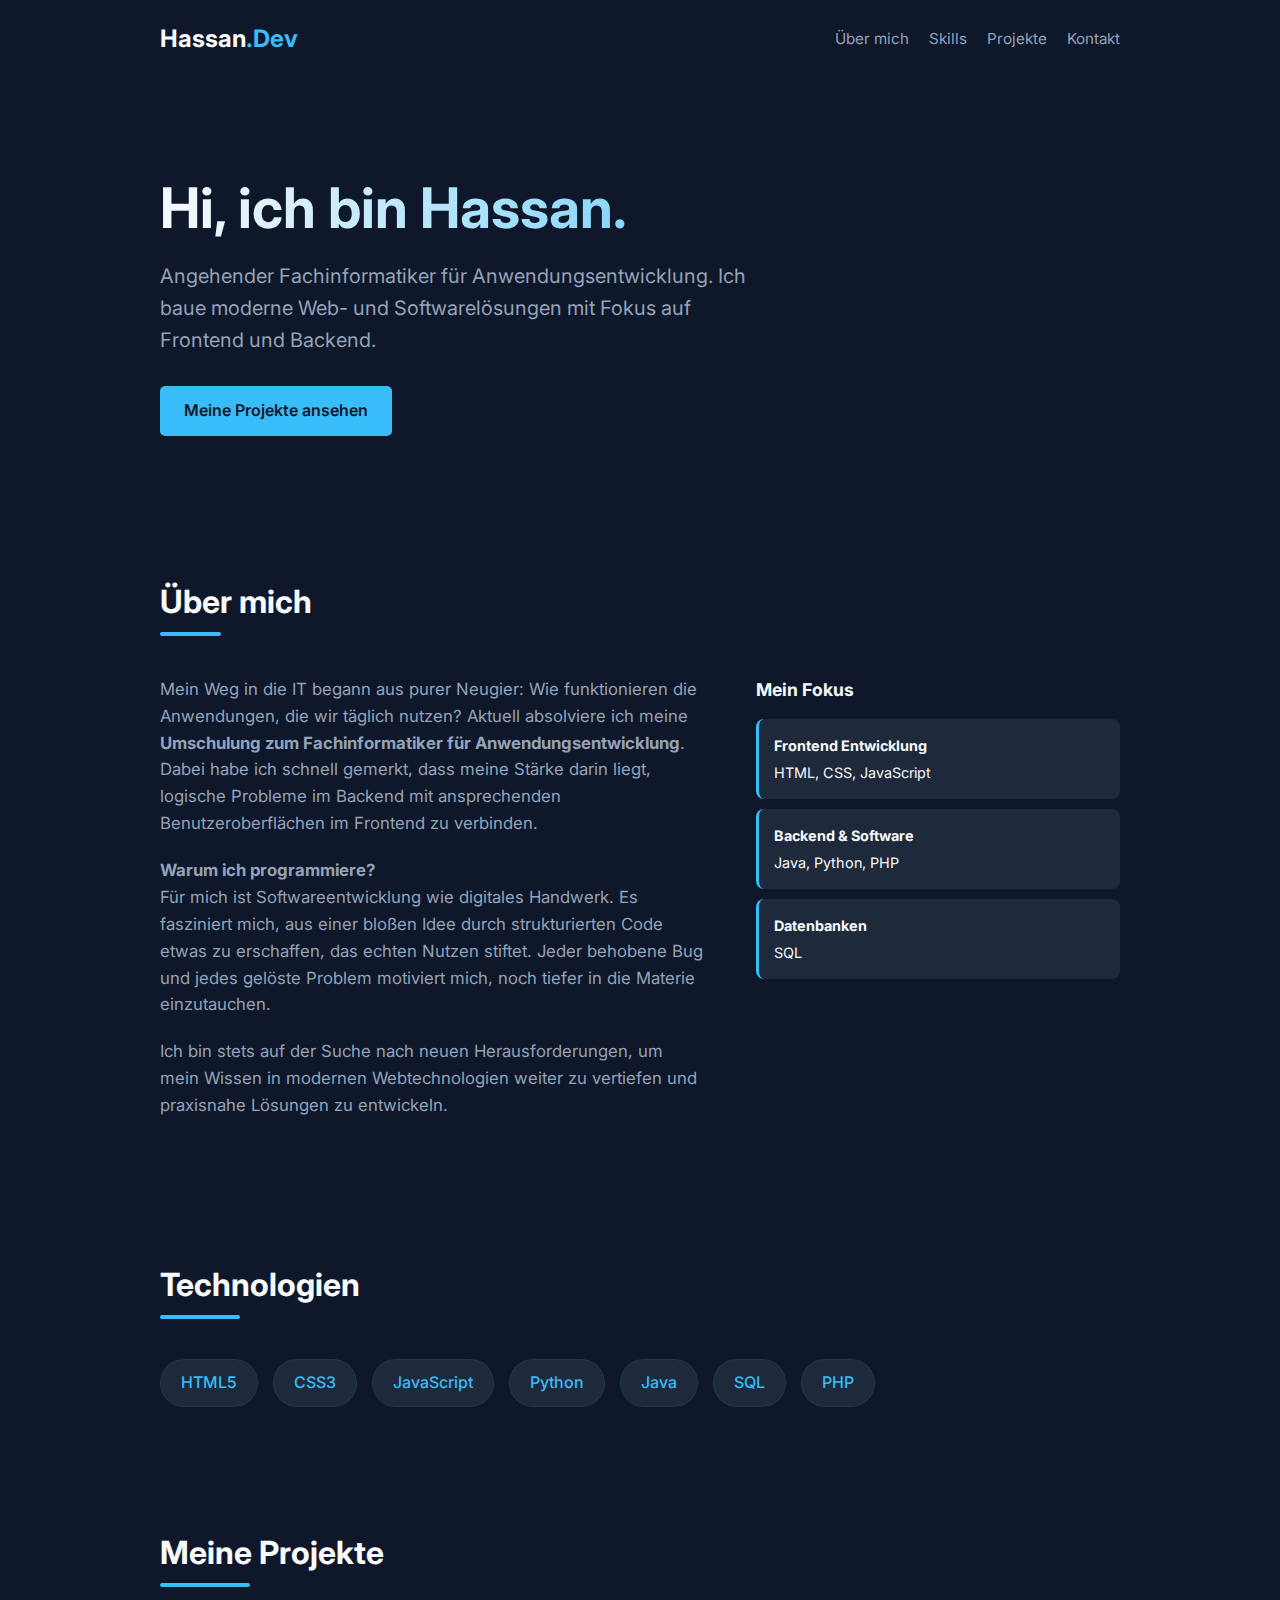
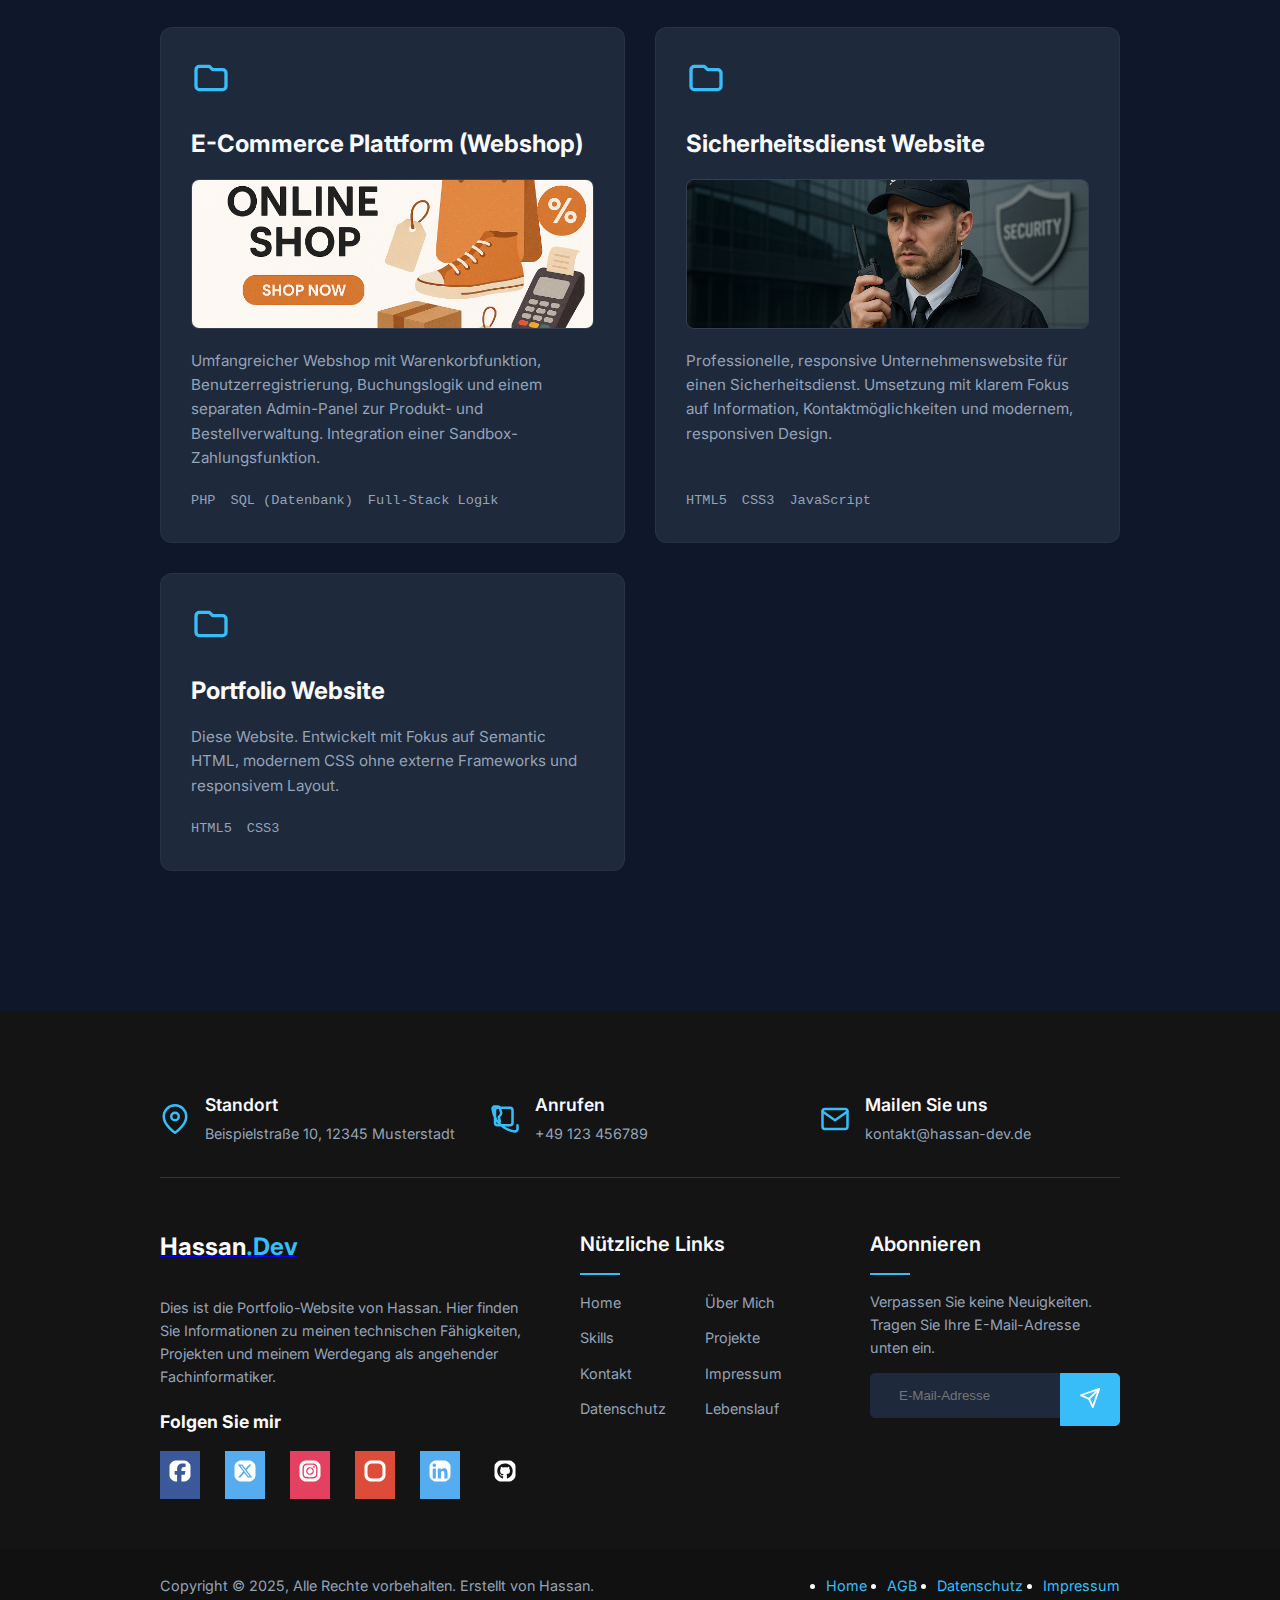
<file: index.html>
<!DOCTYPE html>
<html lang="de">
<head>
    <meta charset="UTF-8">
    <meta name="viewport" content="width=device-width, initial-scale=1.0">
    <title>Portfolio - Hassan</title>
    <link href="https://fonts.googleapis.com/css2?family=Inter:wght@300;400;600;700&display=swap" rel="stylesheet">
    <link rel="stylesheet" href="style.css">
</head>
<body>

    <!-- Navigationsleiste -->
    <div class="container">
        <nav>
            <a href="#" class="logo">Hassan<span>.Dev</span></a>
            <div class="nav-links">
                <a href="#about">Über mich</a>
                <a href="#skills">Skills</a>
                <a href="#projects">Projekte</a>
                <a href="#contact">Kontakt</a>
            </div>
        </nav>
    </div>

    <!-- Hero / Intro Bereich -->
    <div class="container">
        <section class="hero">
            <h1>Hi, ich bin Hassan.</h1>
            <p>
                Angehender Fachinformatiker für Anwendungsentwicklung.
                Ich baue moderne Web- und Softwarelösungen mit Fokus auf Frontend und Backend.
            </p>
            <a href="#projects" class="btn">Meine Projekte ansehen</a>
        </section>
    </div>

    <!-- Über Mich Section -->
    <div class="container">
        <section id="about" class="section-padding">
            <h2 class="section-title">Über mich</h2>
            
            <div class="about-content">
                <!-- Linke Spalte: Text -->
                <div class="about-text">
                    <p>
                        Mein Weg in die IT begann aus purer Neugier: Wie funktionieren die Anwendungen, die wir täglich nutzen? 
                        Aktuell absolviere ich meine <strong>Umschulung zum Fachinformatiker für Anwendungsentwicklung</strong>. 
                        Dabei habe ich schnell gemerkt, dass meine Stärke darin liegt, logische Probleme im Backend mit ansprechenden Benutzeroberflächen im Frontend zu verbinden.
                    </p>
                    <p>
                        <strong>Warum ich programmiere?</strong><br>
                        Für mich ist Softwareentwicklung wie digitales Handwerk. Es fasziniert mich, aus einer bloßen Idee durch strukturierten Code etwas zu erschaffen, das echten Nutzen stiftet. 
                        Jeder behobene Bug und jedes gelöste Problem motiviert mich, noch tiefer in die Materie einzutauchen.
                    </p>
                    <p>
                        Ich bin stets auf der Suche nach neuen Herausforderungen, um mein Wissen in modernen Webtechnologien weiter zu vertiefen und praxisnahe Lösungen zu entwickeln.
                    </p>
                </div>

                <!-- Rechte Spalte: Fokus Boxen -->
                <div class="about-focus">
                    <h3>Mein Fokus</h3>
                    <ul class="focus-list">
                        <li class="focus-item">
                            <strong>Frontend Entwicklung</strong>
                            HTML, CSS, JavaScript
                        </li>
                        <li class="focus-item">
                            <strong>Backend & Software</strong>
                            Java, Python, PHP
                        </li>
                        <li class="focus-item">
                            <strong>Datenbanken</strong>
                            SQL
                        </li>
                    </ul>
                </div>
            </div>
        </section>
    </div>

    <!-- Skills Bereich -->
    <div class="container">
        <section id="skills" class="section-padding">
            <h2 class="section-title">Technologien</h2>
            <div class="skills-grid">
                <span class="skill-tag">HTML5</span>
                <span class="skill-tag">CSS3</span>
                <span class="skill-tag">JavaScript</span>
                <span class="skill-tag">Python</span>
                <span class="skill-tag">Java</span>
                <span class="skill-tag">SQL</span>
                <span class="skill-tag">PHP</span>
            </div>
        </section>
    </div>

    <!-- Projekte Bereich -->
    <div class="container">
        <section id="projects" class="section-padding">
            <h2 class="section-title">Meine Projekte</h2>
            <div class="projects-grid">

                <article class="project-card">
                    <div class="project-content">
                        <header class="project-header">
                            <svg class="folder-icon" xmlns="http://www.w3.org/2000/svg" fill="none" viewBox="0 0 24 24" stroke="currentColor">
                                <path stroke-linecap="round" stroke-linejoin="round" stroke-width="2" d="M3 7v10a2 2 0 002 2h14a2 2 0 002-2V9a2 2 0 00-2-2h-6l-2-2H5a2 2 0 00-2 2z" />
                            </svg>
                            <h3>E-Commerce Plattform (Webshop)</h3>
                        </header>
                        <img class="project-card-image"
                        src="./Bilder/ChatGPT Image 2. Dez. 2025, 11_40_40.png" 
                        alt="">
                        <p>Umfangreicher Webshop mit Warenkorbfunktion, Benutzerregistrierung, Buchungslogik und einem separaten Admin-Panel zur Produkt- und Bestellverwaltung. Integration einer Sandbox-Zahlungsfunktion.</p>
                    </div>
                    <ul class="tech-stack">
                        <li>PHP</li>
                        <li>SQL (Datenbank)</li>
                        <li>Full-Stack Logik</li>
                    </ul>
                </article>

                <article class="project-card">
                    <div class="project-content">
                        <header class="project-header">
                            <svg class="folder-icon" xmlns="http://www.w3.org/2000/svg" fill="none" viewBox="0 0 24 24" stroke="currentColor">
                                <path stroke-linecap="round" stroke-linejoin="round" stroke-width="2" d="M3 7v10a2 2 0 002 2h14a2 2 0 002-2V9a2 2 0 00-2-2h-6l-2-2H5a2 2 0 00-2 2z" />
                            </svg>
                            <h3>Sicherheitsdienst Website</h3>
                        </header>
                        <img class="project-card-image"
                            src="./Bilder/ChatGPT Image 2. Dez. 2025, 11_39_44.png" 
                            alt="">
                        <p>Professionelle, responsive Unternehmenswebsite für einen Sicherheitsdienst. Umsetzung mit klarem Fokus auf Information, Kontaktmöglichkeiten und modernem, responsiven Design.</p>
                    </div>
                    <ul class="tech-stack">
                        <li>HTML5</li>
                        <li>CSS3</li>
                        <li>JavaScript</li>
                    </ul>
                </article>
                
                <article class="project-card">
                    <div class="project-content">
                        <header class="project-header">
                            <svg class="folder-icon" xmlns="http://www.w3.org/2000/svg" fill="none" viewBox="0 0 24 24" stroke="currentColor">
                                <path stroke-linecap="round" stroke-linejoin="round" stroke-width="2" d="M3 7v10a2 2 0 002 2h14a2 2 0 002-2V9a2 2 0 00-2-2h-6l-2-2H5a2 2 0 00-2 2z" />
                            </svg>
                            <h3>Portfolio Website</h3>
                        </header>
                        <p>Diese Website. Entwickelt mit Fokus auf Semantic HTML, modernem CSS ohne externe Frameworks und responsivem Layout.</p>
                    </div>
                    <ul class="tech-stack">
                        <li>HTML5</li>
                        <li>CSS3</li>
                    </ul>
                </article>

            </div>
        </section>
    </div>

    <!-- Footer Bereich -->
    <footer class="footer-section" id="contact">
        <div class="container">
            <!-- Kontakt-CTAs (Finden, Anrufen, Mailen) -->
            <div class="footer-cta">
                <!-- Standort -->
                <div class="single-cta">
                    <!-- Icon: Map-Marker (Lucide) -->
                    <svg class="cta-icon-svg" xmlns="http://www.w3.org/2000/svg" viewBox="0 0 24 24" fill="none" stroke="currentColor" stroke-width="2" stroke-linecap="round" stroke-linejoin="round"><path d="M21 10c0 7-9 13-9 13s-9-6-9-13a9 9 0 0 1 18 0z"></path><circle cx="12" cy="10" r="3"></circle></svg>
                    <div class="cta-text">
                        <h4>Standort</h4>
                        <span>Beispielstraße 10, 12345 Musterstadt</span>
                    </div>
                </div>
                <!-- Telefon -->
                <div class="single-cta">
                    <!-- Icon: Phone (Lucide) -->
                    <svg class="cta-icon-svg" xmlns="http://www.w3.org/2000/svg" viewBox="0 0 24 24" fill="none" stroke="currentColor" stroke-width="2" stroke-linecap="round" stroke-linejoin="round"><path d="M22 16.92v3a2 2 0 0 1-2.18 2 19.79 19.79 0 0 1-8.63-3.07 19.5 19.5 0 0 1-6-6 19.79 19.79 0 0 1-3.07-8.63A2 2 0 0 1 3.08 2h3a2 2 0 0 1 2 1.72c.15.96.41 1.91.75 2.81.57 1.45-1.07 3.25-1.85 4.02L7.95 14M16 3H6a2 2 0 0 0-2 2v10a2 2 0 0 0 2 2h10a2 2 0 0 0 2-2V5a2 2 0 0 0-2-2z"></path></svg>
                    <div class="cta-text">
                        <h4>Anrufen</h4>
                        <span>+49 123 456789</span>
                    </div>
                </div>
                <!-- E-Mail -->
                <div class="single-cta">
                    <!-- Icon: Mail (Lucide) -->
                    <svg class="cta-icon-svg" xmlns="http://www.w3.org/2000/svg" viewBox="0 0 24 24" fill="none" stroke="currentColor" stroke-width="2" stroke-linecap="round" stroke-linejoin="round"><path d="M4 4h16c1.1 0 2 .9 2 2v12c0 1.1-.9 2-2 2H4c-1.1 0-2-.9-2-2V6c0-1.1.9-2 2-2z"></path><polyline points="22,6 12,13 2,6"></polyline></svg>
                    <div class="cta-text">
                        <h4>Mailen Sie uns</h4>
                        <span>kontakt@hassan-dev.de</span>
                    </div>
                </div>
            </div>

            <div class="footer-content">
                <div class="footer-grid">
                    <!-- Spalte 1: Info & Social Media -->
                    <div class="footer-widget">
                        <div class="footer-logo">
                            <a href="#"><span class="logo">Hassan<span style="color:var(--accent);">.Dev</span></span></a>
                        </div>
                        <div class="footer-text">
                            <p>Dies ist die Portfolio-Website von Hassan. Hier finden Sie Informationen zu meinen technischen Fähigkeiten, Projekten und meinem Werdegang als angehender Fachinformatiker.</p>
                        </div>
                        <div class="footer-social-icon">
                            <span>Folgen Sie mir</span>
                            <div style="display: flex; gap: 10px;">
                                <!-- Facebook Icon (Font Awesome Path) -->
                                <a href="#" title="Facebook" class="social-link facebook-bg">
                                    <svg class="social-icon-svg" xmlns="http://www.w3.org/2000/svg" viewBox="0 0 448 512">
                                        <path d="M64 32C28.7 32 0 60.7 0 96L0 416c0 35.3 28.7 64 64 64l98.2 0 0-145.8-52.8 0 0-78.2 52.8 0 0-33.7c0-87.1 39.4-127.5 125-127.5 16.2 0 44.2 3.2 55.7 6.4l0 70.8c-6-.6-16.5-1-29.6-1-42 0-58.2 15.9-58.2 57.2l0 27.8 83.6 0-14.4 78.2-69.3 0 0 145.8 129 0c35.3 0 64-28.7 64-64l0-320c0-35.3-28.7-64-64-64L64 32z"/>
                                    </svg>
                                </a>
                                <!-- Twitter Icon (Font Awesome Path) -->
                                <a href="#" title="Twitter" class="social-link twitter-bg">
                                    <svg class="social-icon-svg" xmlns="http://www.w3.org/2000/svg" viewBox="0 0 448 512">
                                        <path d="M64 32C28.7 32 0 60.7 0 96L0 416c0 35.3 28.7 64 64 64l320 0c35.3 0 64-28.7 64-64L448 96c0-35.3-28.7-64-64-64L64 32zm297.1 84l-103.8 118.6 122.1 161.4-95.6 0-74.8-97.9-85.7 97.9-47.5 0 111-126.9-117.1-153.1 98 0 67.7 89.5 78.2-89.5 47.5 0zM323.3 367.6l-169.9-224.7-28.3 0 171.8 224.7 26.4 0z"/>
                                    </svg>
                                </a>
                                <!-- Instagram Icon (Original Path) -->
                                <a href="#" title="Instagram" class="social-link instagram-bg">
                                    <svg class="social-icon-svg" xmlns="http://www.w3.org/2000/svg" viewBox="0 0 448 512">
                                        <path d="M194.4 211.7a53.3 53.3 0 1 0 59.2 88.6 53.3 53.3 0 1 0 -59.2-88.6zm142.3-68.4c-5.2-5.2-11.5-9.3-18.4-12-18.1-7.1-57.6-6.8-83.1-6.5-4.1 0-7.9 .1-11.2 .1s-7.2 0-11.4-.1c-25.5-.3-64.8-.7-82.9 6.5-6.9 2.7-13.1 6.8-18.4 12s-9.3 11.5-12 18.4c-7.1 18.1-6.7 57.7-6.5 83.2 0 4.1 .1 7.9 .1 11.1s0 7-.1 11.1c-.2 25.5-.6 65.1 6.5 83.2 2.7 6.9 6.8 13.1 12 18.4s11.5 9.3 18.4 12c18.1 7.1 57.6 6.8 83.1 6.5 4.1 0 7.9-.1 11.2-.1s7.2 0 11.4 .1c25.5 .3 64.8 .7 82.9-6.5 6.9-2.7 13.1-6.8 18.4-12s9.3-11.5 12-18.4c7.2-18 6.8-57.4 6.5-83 0-4.2-.1-8.1-.1-11.4s0-7.1 .1-11.4c.3-25.5 .7-64.9-6.5-83-2.7-6.9-6.8-13.1-12-18.4l0 .2zm-67.1 44.5c18.1 12.1 30.6 30.9 34.9 52.2s-.2 43.5-12.3 61.6c-6 9-13.7 16.6-22.6 22.6s-19 10.1-29.6 12.2c-21.3 4.2-43.5-.2-61.6-12.3s-30.6-30.9-34.9-52.2 .2-43.5 12.2-61.6 30.9-30.6 52.2-34.9 43.5 .2 61.6 12.2l.1 0zm29.2-1.3c-3.1-2.1-5.6-5.1-7.1-8.6s-1.8-7.3-1.1-11.1 2.6-7.1 5.2-9.8s6.1-4.5 9.8-5.2 7.6-.4 11.1 1.1 6.5 3.9 8.6 7 3.2 6.8 3.2 10.6c0 2.5-.5 5-1.4 7.3s-2.4 4.4-4.1 6.2-3.9 3.2-6.2 4.2-4.8 1.5-7.3 1.5c-3.8 0-7.5-1.1-10.6-3.2l-.1 0zM448 96c0-35.3-28.7-64-64-64L64 32C28.7 32 0 60.7 0 96L0 416c0 35.3 28.7 64 64 64l320 0c35.3 0 64-28.7 64-64L448 96zM357 389c-18.7 18.7-41.4 24.6-67 25.9-26.4 1.5-105.6 1.5-132 0-25.6-1.3-48.3-7.2-67-25.9s-24.6-41.4-25.8-67c-1.5-26.4-1.5-105.6 0-132 1.3-25.6 7.1-48.3 25.8-67s41.5-24.6 67-25.8c26.4-1.5 105.6-1.5 132 0 25.6 1.3 48.3 7.1 67 25.8s24.6 41.4 25.8 67c1.5 26.3 1.5 105.4 0 131.9-1.3 25.6-7.1 48.3-25.8 67l0 .1z"/>
                                    </svg>
                                </a>
                                <!-- Google Icon (Font Awesome Path) -->
                                <a href="#" title="Google" class="social-link google-bg">
                                    <svg class="social-icon-svg" xmlns="http://www.w3.org/2000/svg" viewBox="0 0 448 512">
                                        <path d="M448 96c0-35.3-28.7-64-64-64L64 32C28.7 32 0 60.7 0 96L0 416c0 35.3 28.7 64 64 64l320 0c35.3 0 64-28.7 64-64l0-320zM357 389c-18.7 18.7-41.4 24.6-67 25.9-26.4 1.5-105.6 1.5-132 0-25.6-1.3-48.3-7.2-67-25.9s-24.6-41.4-25.8-67c-1.5-26.4-1.5-105.6 0-132 1.3-25.6 7.1-48.3 25.8-67s41.5-24.6 67-25.8c26.4-1.5 105.6-1.5 132 0 25.6 1.3 48.3 7.1 67 25.8s24.6 41.4 25.8 67c1.5 26.3 1.5 105.4 0 131.9-1.3 25.6-7.1 48.3-25.8 67l0 .1z"/>
                                    </svg>
                                </a>
                                <a href="https://www.linkedin.com/in/hassan-el-abed-11308a3a0/" title="Linkedin" class="social-link linkedin-bg" target="_blank">
                                    <svg class="social-icon-svg" xmlns="http://www.w3.org/2000/svg" viewBox="0 0 448 512"><!--!Font Awesome Free v7.1.0 by @fontawesome - https://fontawesome.com License - https://fontawesome.com/license/free Copyright 2025 Fonticons, Inc.--><path d="M64 32C28.7 32 0 60.7 0 96L0 416c0 35.3 28.7 64 64 64l320 0c35.3 0 64-28.7 64-64l0-320c0-35.3-28.7-64-64-64L64 32zm5 170.2l66.5 0 0 213.8-66.5 0 0-213.8zm71.7-67.7a38.5 38.5 0 1 1 -77 0 38.5 38.5 0 1 1 77 0zM317.9 416l0-104c0-24.8-.5-56.7-34.5-56.7-34.6 0-39.9 27-39.9 54.9l0 105.8-66.4 0 0-213.8 63.7 0 0 29.2 .9 0c8.9-16.8 30.6-34.5 62.9-34.5 67.2 0 79.7 44.3 79.7 101.9l0 117.2-66.4 0z"/>
                                    </svg>
                                </a>
                                <a href="https://github.com/Hasso65" title="GitHub" class="social-link github-bg" target="_blank">
                                    <svg  class="social-icon-svg" xmlns="http://www.w3.org/2000/svg" viewBox="0 0 448 512"><!--!Font Awesome Free v7.1.0 by @fontawesome - https://fontawesome.com License - https://fontawesome.com/license/free Copyright 2025 Fonticons, Inc.--><path d="M448 96c0-35.3-28.7-64-64-64L64 32C28.7 32 0 60.7 0 96L0 416c0 35.3 28.7 64 64 64l320 0c35.3 0 64-28.7 64-64l0-320zM265.8 407.7c0-1.8 0-6 .1-11.6 .1-11.4 .1-28.8 .1-43.7 0-15.6-5.2-25.5-11.3-30.7 37-4.1 76-9.2 76-73.1 0-18.2-6.5-27.3-17.1-39 1.7-4.3 7.4-22-1.7-45-13.9-4.3-45.7 17.9-45.7 17.9-26.6-7.5-56.6-7.5-83.2 0 0 0-31.8-22.2-45.7-17.9-9.1 22.9-3.5 40.6-1.7 45-10.6 11.7-15.6 20.8-15.6 39 0 63.6 37.3 69 74.3 73.1-4.8 4.3-9.1 11.7-10.6 22.3-9.5 4.3-33.8 11.7-48.3-13.9-9.1-15.8-25.5-17.1-25.5-17.1-16.2-.2-1.1 10.2-1.1 10.2 10.8 5 18.4 24.2 18.4 24.2 9.7 29.7 56.1 19.7 56.1 19.7 0 9 .1 21.7 .1 30.6 0 4.8 .1 8.6 .1 10 0 4.3-3 9.5-11.5 8-66-22.1-112.2-84.9-112.2-158.3 0-91.8 70.2-161.5 162-161.5S388 165.6 388 257.4c.1 73.4-44.7 136.3-110.7 158.3-8.4 1.5-11.5-3.7-11.5-8zm-90.5-54.8c-.2-1.5 1.1-2.8 3-3.2 1.9-.2 3.7 .6 3.9 1.9 .3 1.3-1 2.6-3 3-1.9 .4-3.7-.4-3.9-1.7zm-9.1 3.2c-2.2 .2-3.7-.9-3.7-2.4 0-1.3 1.5-2.4 3.5-2.4 1.9-.2 3.7 .9 3.7 2.4 0 1.3-1.5 2.4-3.5 2.4zm-14.3-2.2c-1.9-.4-3.2-1.9-2.8-3.2s2.4-1.9 4.1-1.5c2 .6 3.3 2.1 2.8 3.4-.4 1.3-2.4 1.9-4.1 1.3zm-12.5-7.3c-1.5-1.3-1.9-3.2-.9-4.1 .9-1.1 2.8-.9 4.3 .6 1.3 1.3 1.8 3.3 .9 4.1-.9 1.1-2.8 .9-4.3-.6zm-8.5-10c-1.1-1.5-1.1-3.2 0-3.9 1.1-.9 2.8-.2 3.7 1.3 1.1 1.5 1.1 3.3 0 4.1-.9 .6-2.6 0-3.7-1.5zm-6.3-8.8c-1.1-1.3-1.3-2.8-.4-3.5 .9-.9 2.4-.4 3.5 .6 1.1 1.3 1.3 2.8 .4 3.5-.9 .9-2.4 .4-3.5-.6zm-6-6.4c-1.3-.6-1.9-1.7-1.5-2.6 .4-.6 1.5-.9 2.8-.4 1.3 .7 1.9 1.8 1.5 2.6-.4 .9-1.7 1.1-2.8 .4z"/>
                                    </svg>
                                </a>
                            </div>
                        </div>
                    </div>

                    <!-- Spalte 2: Nützliche Links -->
                    <div class="footer-widget">
                        <div class="footer-widget-heading">
                            <h3>Nützliche Links</h3>
                        </div>
                        <ul>
                            <li><a href="#">Home</a></li>
                            <li><a href="#about">Über mich</a></li>
                            <li><a href="#skills">Skills</a></li>
                            <li><a href="#projects">Projekte</a></li>
                            <li><a href="#contact">Kontakt</a></li>
                            <li><a href="#">Impressum</a></li>
                            <li><a href="#">Datenschutz</a></li>
                            <li><a href="#">Lebenslauf</a></li>
                        </ul>
                    </div>

                    <!-- Spalte 3: Newsletter (Abonnieren) -->
                    <div class="footer-widget">
                        <div class="footer-widget-heading">
                            <h3>Abonnieren</h3>
                        </div>
                        <div class="footer-text mb-25">
                            <p>Verpassen Sie keine Neuigkeiten. Tragen Sie Ihre E-Mail-Adresse unten ein.</p>
                        </div>
                        <div class="subscribe-form">
                            <form action="#">
                                <input type="email" placeholder="E-Mail-Adresse">
                                <button type="submit" title="Senden">
                                    <!-- Icon: Send/Telegram Plane (Lucide) -->
                                    <svg xmlns="http://www.w3.org/2000/svg" width="22" height="22" viewBox="0 0 24 24" fill="none" stroke="white" stroke-width="2" stroke-linecap="round" stroke-linejoin="round"><line x1="22" y1="2" x2="11" y2="13"></line><polygon points="22 2 15 22 11 13 2 9 22 2"></polygon></svg>
                                </button>
                            </form>
                        </div>
                    </div>
                </div>
            </div>
        </div>

        <!-- Copyright Bereich -->
        <div class="copyright-area">
            <div class="container">
                <div class="copyright-content">
                    <div class="copyright-text">
                        <p>Copyright &copy; 2025, Alle Rechte vorbehalten. Erstellt von Hassan.</p>
                    </div>
                    <div class="footer-menu">
                        <ul>
                            <li><a href="#">Home</a></li>
                            <li><a href="#">AGB</a></li>
                            <li><a href="#">Datenschutz</a></li>
                            <li><a href="#">Impressum</a></li>
                        </ul>
                    </div>
                </div>
            </div>
        </div>
    </footer>

</body>
</html>
</file>
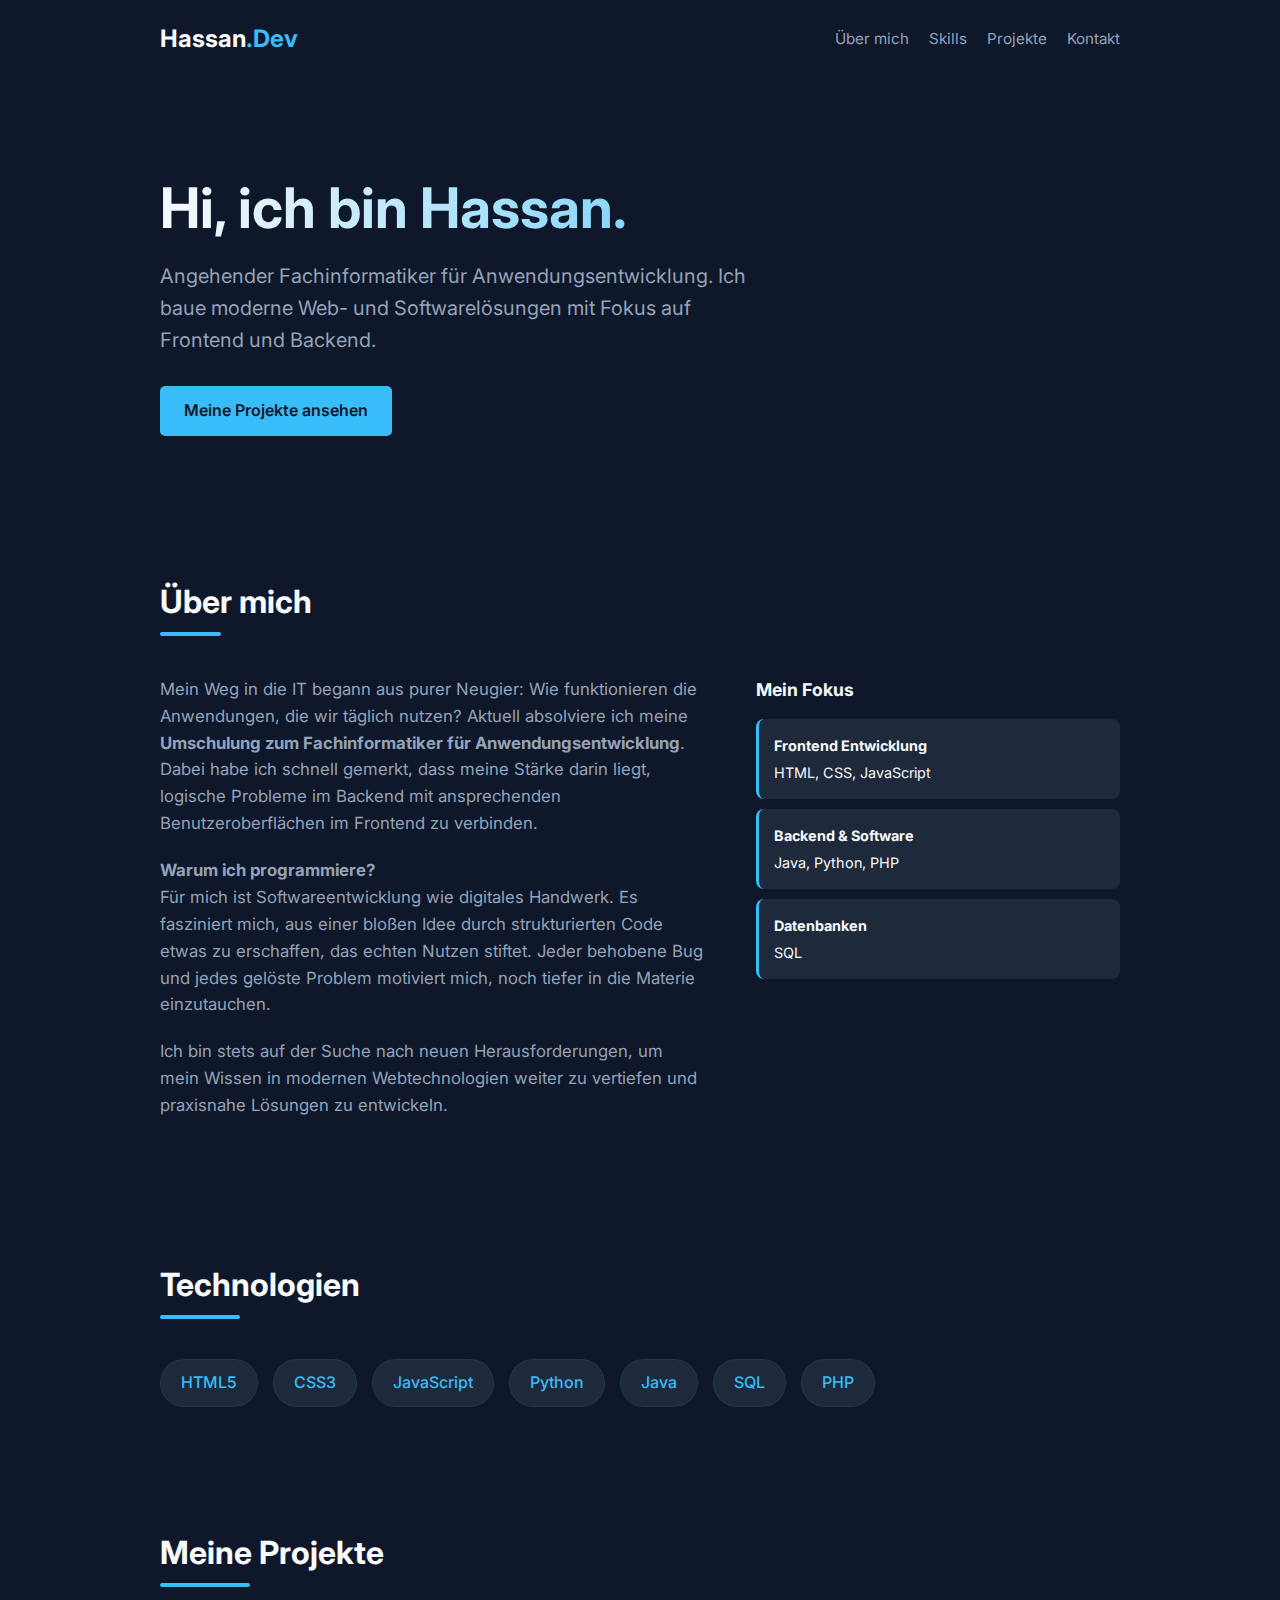
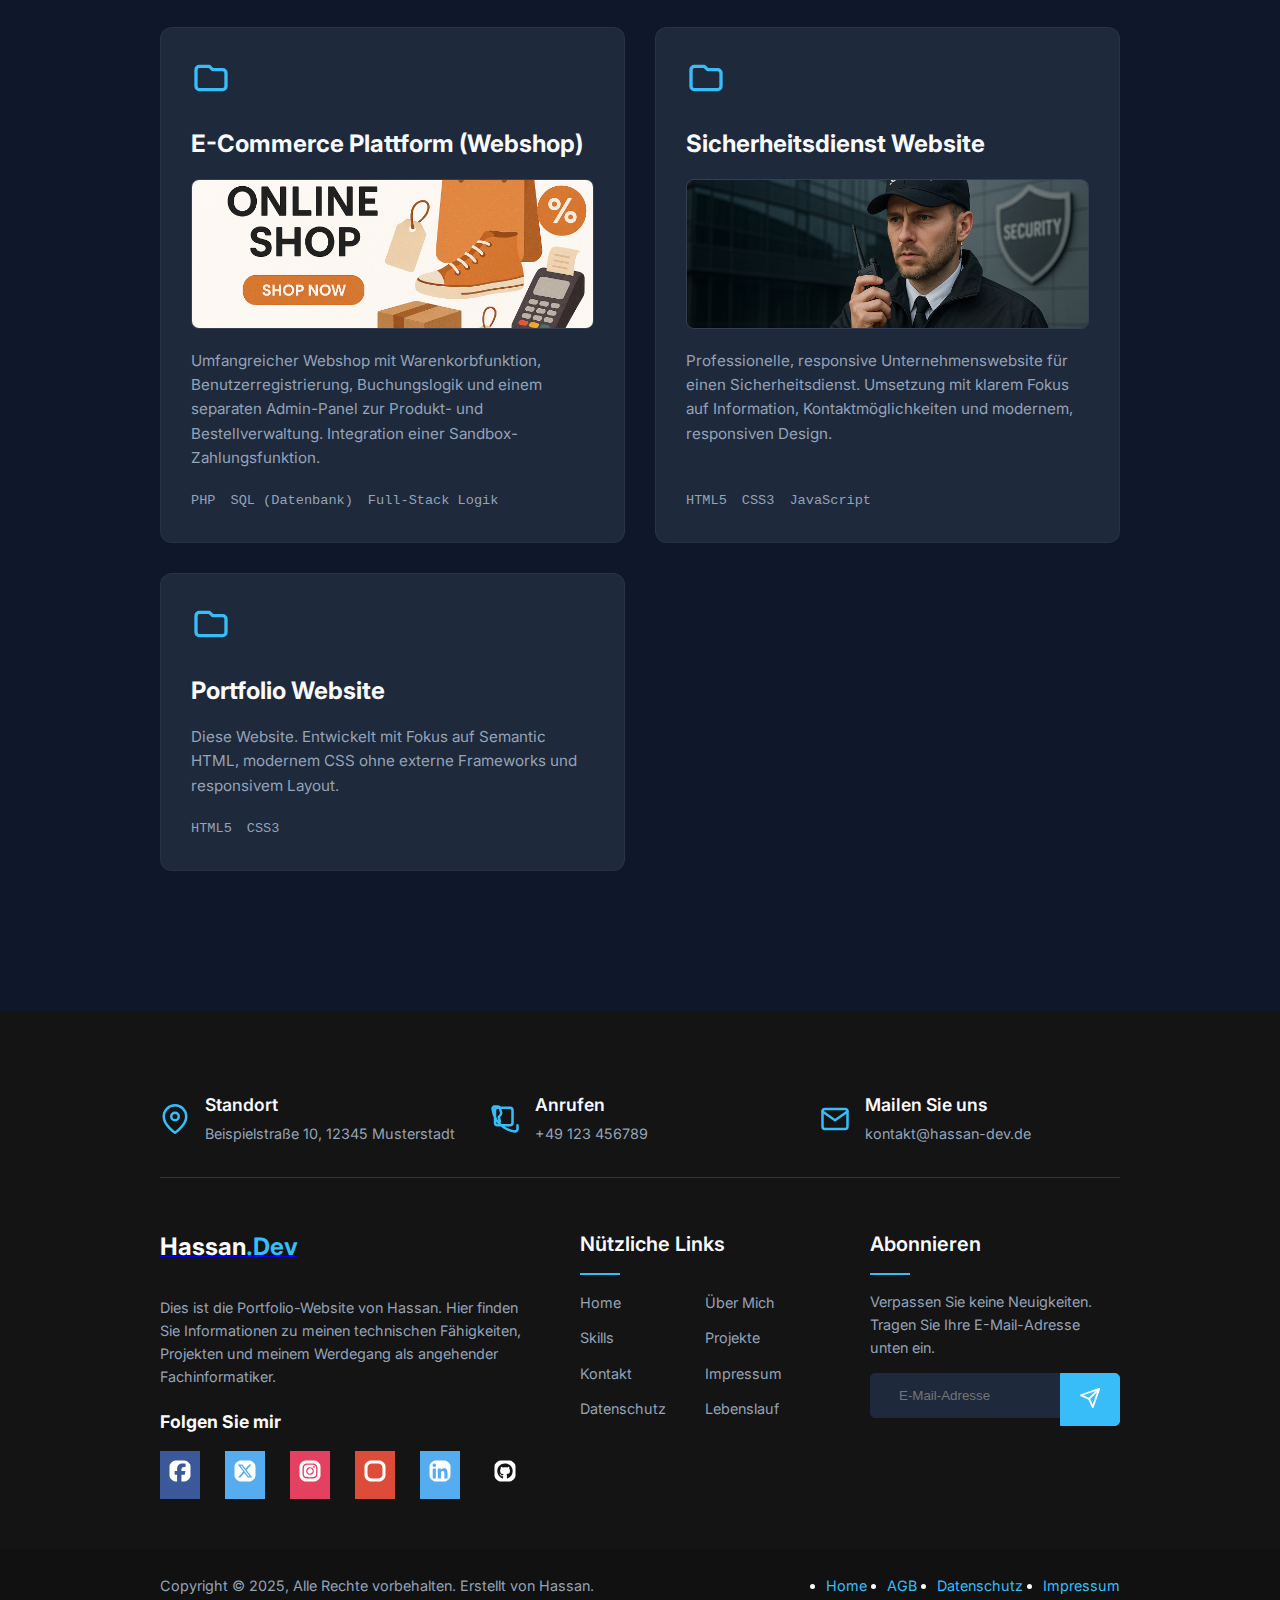
<file: Portfolio/index.html>
<!DOCTYPE html>
<html lang="de">
<head>
    <meta charset="UTF-8">
    <meta name="viewport" content="width=device-width, initial-scale=1.0">
    <title>Portfolio - Hassan</title>
    <link href="https://fonts.googleapis.com/css2?family=Inter:wght@300;400;600;700&display=swap" rel="stylesheet">
    <link rel="stylesheet" href="/Portfolio/style.css">
</head>
<body>

    <!-- Navigationsleiste -->
    <div class="container">
        <nav>
            <a href="#" class="logo">Hassan<span>.Dev</span></a>
            <div class="nav-links">
                <a href="#about">Über mich</a>
                <a href="#skills">Skills</a>
                <a href="#projects">Projekte</a>
                <a href="#contact">Kontakt</a>
            </div>
        </nav>
    </div>

    <!-- Hero / Intro Bereich -->
    <div class="container">
        <section class="hero">
            <h1>Hi, ich bin Hassan.</h1>
            <p>
                Angehender Fachinformatiker für Anwendungsentwicklung.
                Ich baue moderne Web- und Softwarelösungen mit Fokus auf Frontend und Backend.
            </p>
            <a href="#projects" class="btn">Meine Projekte ansehen</a>
        </section>
    </div>

    <!-- Über Mich Section -->
    <div class="container">
        <section id="about" class="section-padding">
            <h2 class="section-title">Über mich</h2>
            
            <div class="about-content">
                <!-- Linke Spalte: Text -->
                <div class="about-text">
                    <p>
                        Mein Weg in die IT begann aus purer Neugier: Wie funktionieren die Anwendungen, die wir täglich nutzen? 
                        Aktuell absolviere ich meine <strong>Umschulung zum Fachinformatiker für Anwendungsentwicklung</strong>. 
                        Dabei habe ich schnell gemerkt, dass meine Stärke darin liegt, logische Probleme im Backend mit ansprechenden Benutzeroberflächen im Frontend zu verbinden.
                    </p>
                    <p>
                        <strong>Warum ich programmiere?</strong><br>
                        Für mich ist Softwareentwicklung wie digitales Handwerk. Es fasziniert mich, aus einer bloßen Idee durch strukturierten Code etwas zu erschaffen, das echten Nutzen stiftet. 
                        Jeder behobene Bug und jedes gelöste Problem motiviert mich, noch tiefer in die Materie einzutauchen.
                    </p>
                    <p>
                        Ich bin stets auf der Suche nach neuen Herausforderungen, um mein Wissen in modernen Webtechnologien weiter zu vertiefen und praxisnahe Lösungen zu entwickeln.
                    </p>
                </div>

                <!-- Rechte Spalte: Fokus Boxen -->
                <div class="about-focus">
                    <h3>Mein Fokus</h3>
                    <ul class="focus-list">
                        <li class="focus-item">
                            <strong>Frontend Entwicklung</strong>
                            HTML, CSS, JavaScript
                        </li>
                        <li class="focus-item">
                            <strong>Backend & Software</strong>
                            Java, Python, PHP
                        </li>
                        <li class="focus-item">
                            <strong>Datenbanken</strong>
                            SQL
                        </li>
                    </ul>
                </div>
            </div>
        </section>
    </div>

    <!-- Skills Bereich -->
    <div class="container">
        <section id="skills" class="section-padding">
            <h2 class="section-title">Technologien</h2>
            <div class="skills-grid">
                <span class="skill-tag">HTML5</span>
                <span class="skill-tag">CSS3</span>
                <span class="skill-tag">JavaScript</span>
                <span class="skill-tag">Python</span>
                <span class="skill-tag">Java</span>
                <span class="skill-tag">SQL</span>
                <span class="skill-tag">PHP</span>
            </div>
        </section>
    </div>

    <!-- Projekte Bereich -->
    <div class="container">
        <section id="projects" class="section-padding">
            <h2 class="section-title">Meine Projekte</h2>
            <div class="projects-grid">

                <article class="project-card">
                    <div class="project-content">
                        <header class="project-header">
                            <svg class="folder-icon" xmlns="http://www.w3.org/2000/svg" fill="none" viewBox="0 0 24 24" stroke="currentColor">
                                <path stroke-linecap="round" stroke-linejoin="round" stroke-width="2" d="M3 7v10a2 2 0 002 2h14a2 2 0 002-2V9a2 2 0 00-2-2h-6l-2-2H5a2 2 0 00-2 2z" />
                            </svg>
                            <h3>E-Commerce Plattform (Webshop)</h3>
                        </header>
                        <img class="project-card-image"
                        src="/Bilder/ChatGPT Image 2. Dez. 2025, 11_40_40.png" 
                        alt="">
                        <p>Umfangreicher Webshop mit Warenkorbfunktion, Benutzerregistrierung, Buchungslogik und einem separaten Admin-Panel zur Produkt- und Bestellverwaltung. Integration einer Sandbox-Zahlungsfunktion.</p>
                    </div>
                    <ul class="tech-stack">
                        <li>PHP</li>
                        <li>SQL (Datenbank)</li>
                        <li>Full-Stack Logik</li>
                    </ul>
                </article>

                <article class="project-card">
                    <div class="project-content">
                        <header class="project-header">
                            <svg class="folder-icon" xmlns="http://www.w3.org/2000/svg" fill="none" viewBox="0 0 24 24" stroke="currentColor">
                                <path stroke-linecap="round" stroke-linejoin="round" stroke-width="2" d="M3 7v10a2 2 0 002 2h14a2 2 0 002-2V9a2 2 0 00-2-2h-6l-2-2H5a2 2 0 00-2 2z" />
                            </svg>
                            <h3>Sicherheitsdienst Website</h3>
                        </header>
                        <img class="project-card-image"
                            src="/Bilder//ChatGPT Image 2. Dez. 2025, 11_39_44.png" 
                            alt="">
                        <p>Professionelle, responsive Unternehmenswebsite für einen Sicherheitsdienst. Umsetzung mit klarem Fokus auf Information, Kontaktmöglichkeiten und modernem, responsiven Design.</p>
                    </div>
                    <ul class="tech-stack">
                        <li>HTML5</li>
                        <li>CSS3</li>
                        <li>JavaScript</li>
                    </ul>
                </article>
                
                <article class="project-card">
                    <div class="project-content">
                        <header class="project-header">
                            <svg class="folder-icon" xmlns="http://www.w3.org/2000/svg" fill="none" viewBox="0 0 24 24" stroke="currentColor">
                                <path stroke-linecap="round" stroke-linejoin="round" stroke-width="2" d="M3 7v10a2 2 0 002 2h14a2 2 0 002-2V9a2 2 0 00-2-2h-6l-2-2H5a2 2 0 00-2 2z" />
                            </svg>
                            <h3>Portfolio Website</h3>
                        </header>
                        <p>Diese Website. Entwickelt mit Fokus auf Semantic HTML, modernem CSS ohne externe Frameworks und responsivem Layout.</p>
                    </div>
                    <ul class="tech-stack">
                        <li>HTML5</li>
                        <li>CSS3</li>
                    </ul>
                </article>

            </div>
        </section>
    </div>

    <!-- Footer Bereich -->
    <footer class="footer-section" id="contact">
        <div class="container">
            <!-- Kontakt-CTAs (Finden, Anrufen, Mailen) -->
            <div class="footer-cta">
                <!-- Standort -->
                <div class="single-cta">
                    <!-- Icon: Map-Marker (Lucide) -->
                    <svg class="cta-icon-svg" xmlns="http://www.w3.org/2000/svg" viewBox="0 0 24 24" fill="none" stroke="currentColor" stroke-width="2" stroke-linecap="round" stroke-linejoin="round"><path d="M21 10c0 7-9 13-9 13s-9-6-9-13a9 9 0 0 1 18 0z"></path><circle cx="12" cy="10" r="3"></circle></svg>
                    <div class="cta-text">
                        <h4>Standort</h4>
                        <span>Beispielstraße 10, 12345 Musterstadt</span>
                    </div>
                </div>
                <!-- Telefon -->
                <div class="single-cta">
                    <!-- Icon: Phone (Lucide) -->
                    <svg class="cta-icon-svg" xmlns="http://www.w3.org/2000/svg" viewBox="0 0 24 24" fill="none" stroke="currentColor" stroke-width="2" stroke-linecap="round" stroke-linejoin="round"><path d="M22 16.92v3a2 2 0 0 1-2.18 2 19.79 19.79 0 0 1-8.63-3.07 19.5 19.5 0 0 1-6-6 19.79 19.79 0 0 1-3.07-8.63A2 2 0 0 1 3.08 2h3a2 2 0 0 1 2 1.72c.15.96.41 1.91.75 2.81.57 1.45-1.07 3.25-1.85 4.02L7.95 14M16 3H6a2 2 0 0 0-2 2v10a2 2 0 0 0 2 2h10a2 2 0 0 0 2-2V5a2 2 0 0 0-2-2z"></path></svg>
                    <div class="cta-text">
                        <h4>Anrufen</h4>
                        <span>+49 123 456789</span>
                    </div>
                </div>
                <!-- E-Mail -->
                <div class="single-cta">
                    <!-- Icon: Mail (Lucide) -->
                    <svg class="cta-icon-svg" xmlns="http://www.w3.org/2000/svg" viewBox="0 0 24 24" fill="none" stroke="currentColor" stroke-width="2" stroke-linecap="round" stroke-linejoin="round"><path d="M4 4h16c1.1 0 2 .9 2 2v12c0 1.1-.9 2-2 2H4c-1.1 0-2-.9-2-2V6c0-1.1.9-2 2-2z"></path><polyline points="22,6 12,13 2,6"></polyline></svg>
                    <div class="cta-text">
                        <h4>Mailen Sie uns</h4>
                        <span>kontakt@hassan-dev.de</span>
                    </div>
                </div>
            </div>

            <div class="footer-content">
                <div class="footer-grid">
                    <!-- Spalte 1: Info & Social Media -->
                    <div class="footer-widget">
                        <div class="footer-logo">
                            <a href="#"><span class="logo">Hassan<span style="color:var(--accent);">.Dev</span></span></a>
                        </div>
                        <div class="footer-text">
                            <p>Dies ist die Portfolio-Website von Hassan. Hier finden Sie Informationen zu meinen technischen Fähigkeiten, Projekten und meinem Werdegang als angehender Fachinformatiker.</p>
                        </div>
                        <div class="footer-social-icon">
                            <span>Folgen Sie mir</span>
                            <div style="display: flex; gap: 10px;">
                                <!-- Facebook Icon (Font Awesome Path) -->
                                <a href="#" title="Facebook" class="social-link facebook-bg">
                                    <svg class="social-icon-svg" xmlns="http://www.w3.org/2000/svg" viewBox="0 0 448 512">
                                        <path d="M64 32C28.7 32 0 60.7 0 96L0 416c0 35.3 28.7 64 64 64l98.2 0 0-145.8-52.8 0 0-78.2 52.8 0 0-33.7c0-87.1 39.4-127.5 125-127.5 16.2 0 44.2 3.2 55.7 6.4l0 70.8c-6-.6-16.5-1-29.6-1-42 0-58.2 15.9-58.2 57.2l0 27.8 83.6 0-14.4 78.2-69.3 0 0 145.8 129 0c35.3 0 64-28.7 64-64l0-320c0-35.3-28.7-64-64-64L64 32z"/>
                                    </svg>
                                </a>
                                <!-- Twitter Icon (Font Awesome Path) -->
                                <a href="#" title="Twitter" class="social-link twitter-bg">
                                    <svg class="social-icon-svg" xmlns="http://www.w3.org/2000/svg" viewBox="0 0 448 512">
                                        <path d="M64 32C28.7 32 0 60.7 0 96L0 416c0 35.3 28.7 64 64 64l320 0c35.3 0 64-28.7 64-64L448 96c0-35.3-28.7-64-64-64L64 32zm297.1 84l-103.8 118.6 122.1 161.4-95.6 0-74.8-97.9-85.7 97.9-47.5 0 111-126.9-117.1-153.1 98 0 67.7 89.5 78.2-89.5 47.5 0zM323.3 367.6l-169.9-224.7-28.3 0 171.8 224.7 26.4 0z"/>
                                    </svg>
                                </a>
                                <!-- Instagram Icon (Original Path) -->
                                <a href="#" title="Instagram" class="social-link instagram-bg">
                                    <svg class="social-icon-svg" xmlns="http://www.w3.org/2000/svg" viewBox="0 0 448 512">
                                        <path d="M194.4 211.7a53.3 53.3 0 1 0 59.2 88.6 53.3 53.3 0 1 0 -59.2-88.6zm142.3-68.4c-5.2-5.2-11.5-9.3-18.4-12-18.1-7.1-57.6-6.8-83.1-6.5-4.1 0-7.9 .1-11.2 .1s-7.2 0-11.4-.1c-25.5-.3-64.8-.7-82.9 6.5-6.9 2.7-13.1 6.8-18.4 12s-9.3 11.5-12 18.4c-7.1 18.1-6.7 57.7-6.5 83.2 0 4.1 .1 7.9 .1 11.1s0 7-.1 11.1c-.2 25.5-.6 65.1 6.5 83.2 2.7 6.9 6.8 13.1 12 18.4s11.5 9.3 18.4 12c18.1 7.1 57.6 6.8 83.1 6.5 4.1 0 7.9-.1 11.2-.1s7.2 0 11.4 .1c25.5 .3 64.8 .7 82.9-6.5 6.9-2.7 13.1-6.8 18.4-12s9.3-11.5 12-18.4c7.2-18 6.8-57.4 6.5-83 0-4.2-.1-8.1-.1-11.4s0-7.1 .1-11.4c.3-25.5 .7-64.9-6.5-83-2.7-6.9-6.8-13.1-12-18.4l0 .2zm-67.1 44.5c18.1 12.1 30.6 30.9 34.9 52.2s-.2 43.5-12.3 61.6c-6 9-13.7 16.6-22.6 22.6s-19 10.1-29.6 12.2c-21.3 4.2-43.5-.2-61.6-12.3s-30.6-30.9-34.9-52.2 .2-43.5 12.2-61.6 30.9-30.6 52.2-34.9 43.5 .2 61.6 12.2l.1 0zm29.2-1.3c-3.1-2.1-5.6-5.1-7.1-8.6s-1.8-7.3-1.1-11.1 2.6-7.1 5.2-9.8s6.1-4.5 9.8-5.2 7.6-.4 11.1 1.1 6.5 3.9 8.6 7 3.2 6.8 3.2 10.6c0 2.5-.5 5-1.4 7.3s-2.4 4.4-4.1 6.2-3.9 3.2-6.2 4.2-4.8 1.5-7.3 1.5c-3.8 0-7.5-1.1-10.6-3.2l-.1 0zM448 96c0-35.3-28.7-64-64-64L64 32C28.7 32 0 60.7 0 96L0 416c0 35.3 28.7 64 64 64l320 0c35.3 0 64-28.7 64-64L448 96zM357 389c-18.7 18.7-41.4 24.6-67 25.9-26.4 1.5-105.6 1.5-132 0-25.6-1.3-48.3-7.2-67-25.9s-24.6-41.4-25.8-67c-1.5-26.4-1.5-105.6 0-132 1.3-25.6 7.1-48.3 25.8-67s41.5-24.6 67-25.8c26.4-1.5 105.6-1.5 132 0 25.6 1.3 48.3 7.1 67 25.8s24.6 41.4 25.8 67c1.5 26.3 1.5 105.4 0 131.9-1.3 25.6-7.1 48.3-25.8 67l0 .1z"/>
                                    </svg>
                                </a>
                                <!-- Google Icon (Font Awesome Path) -->
                                <a href="#" title="Google" class="social-link google-bg">
                                    <svg class="social-icon-svg" xmlns="http://www.w3.org/2000/svg" viewBox="0 0 448 512">
                                        <path d="M448 96c0-35.3-28.7-64-64-64L64 32C28.7 32 0 60.7 0 96L0 416c0 35.3 28.7 64 64 64l320 0c35.3 0 64-28.7 64-64l0-320zM357 389c-18.7 18.7-41.4 24.6-67 25.9-26.4 1.5-105.6 1.5-132 0-25.6-1.3-48.3-7.2-67-25.9s-24.6-41.4-25.8-67c-1.5-26.4-1.5-105.6 0-132 1.3-25.6 7.1-48.3 25.8-67s41.5-24.6 67-25.8c26.4-1.5 105.6-1.5 132 0 25.6 1.3 48.3 7.1 67 25.8s24.6 41.4 25.8 67c1.5 26.3 1.5 105.4 0 131.9-1.3 25.6-7.1 48.3-25.8 67l0 .1z"/>
                                    </svg>
                                </a>
                                <a href="https://www.linkedin.com/in/hassan-el-abed-11308a3a0/" title="Linkedin" class="social-link linkedin-bg" target="_blank">
                                    <svg class="social-icon-svg" xmlns="http://www.w3.org/2000/svg" viewBox="0 0 448 512"><!--!Font Awesome Free v7.1.0 by @fontawesome - https://fontawesome.com License - https://fontawesome.com/license/free Copyright 2025 Fonticons, Inc.--><path d="M64 32C28.7 32 0 60.7 0 96L0 416c0 35.3 28.7 64 64 64l320 0c35.3 0 64-28.7 64-64l0-320c0-35.3-28.7-64-64-64L64 32zm5 170.2l66.5 0 0 213.8-66.5 0 0-213.8zm71.7-67.7a38.5 38.5 0 1 1 -77 0 38.5 38.5 0 1 1 77 0zM317.9 416l0-104c0-24.8-.5-56.7-34.5-56.7-34.6 0-39.9 27-39.9 54.9l0 105.8-66.4 0 0-213.8 63.7 0 0 29.2 .9 0c8.9-16.8 30.6-34.5 62.9-34.5 67.2 0 79.7 44.3 79.7 101.9l0 117.2-66.4 0z"/>
                                    </svg>
                                </a>
                                <a href="https://github.com/Hasso65" title="GitHub" class="social-link github-bg" target="_blank">
                                    <svg  class="social-icon-svg" xmlns="http://www.w3.org/2000/svg" viewBox="0 0 448 512"><!--!Font Awesome Free v7.1.0 by @fontawesome - https://fontawesome.com License - https://fontawesome.com/license/free Copyright 2025 Fonticons, Inc.--><path d="M448 96c0-35.3-28.7-64-64-64L64 32C28.7 32 0 60.7 0 96L0 416c0 35.3 28.7 64 64 64l320 0c35.3 0 64-28.7 64-64l0-320zM265.8 407.7c0-1.8 0-6 .1-11.6 .1-11.4 .1-28.8 .1-43.7 0-15.6-5.2-25.5-11.3-30.7 37-4.1 76-9.2 76-73.1 0-18.2-6.5-27.3-17.1-39 1.7-4.3 7.4-22-1.7-45-13.9-4.3-45.7 17.9-45.7 17.9-26.6-7.5-56.6-7.5-83.2 0 0 0-31.8-22.2-45.7-17.9-9.1 22.9-3.5 40.6-1.7 45-10.6 11.7-15.6 20.8-15.6 39 0 63.6 37.3 69 74.3 73.1-4.8 4.3-9.1 11.7-10.6 22.3-9.5 4.3-33.8 11.7-48.3-13.9-9.1-15.8-25.5-17.1-25.5-17.1-16.2-.2-1.1 10.2-1.1 10.2 10.8 5 18.4 24.2 18.4 24.2 9.7 29.7 56.1 19.7 56.1 19.7 0 9 .1 21.7 .1 30.6 0 4.8 .1 8.6 .1 10 0 4.3-3 9.5-11.5 8-66-22.1-112.2-84.9-112.2-158.3 0-91.8 70.2-161.5 162-161.5S388 165.6 388 257.4c.1 73.4-44.7 136.3-110.7 158.3-8.4 1.5-11.5-3.7-11.5-8zm-90.5-54.8c-.2-1.5 1.1-2.8 3-3.2 1.9-.2 3.7 .6 3.9 1.9 .3 1.3-1 2.6-3 3-1.9 .4-3.7-.4-3.9-1.7zm-9.1 3.2c-2.2 .2-3.7-.9-3.7-2.4 0-1.3 1.5-2.4 3.5-2.4 1.9-.2 3.7 .9 3.7 2.4 0 1.3-1.5 2.4-3.5 2.4zm-14.3-2.2c-1.9-.4-3.2-1.9-2.8-3.2s2.4-1.9 4.1-1.5c2 .6 3.3 2.1 2.8 3.4-.4 1.3-2.4 1.9-4.1 1.3zm-12.5-7.3c-1.5-1.3-1.9-3.2-.9-4.1 .9-1.1 2.8-.9 4.3 .6 1.3 1.3 1.8 3.3 .9 4.1-.9 1.1-2.8 .9-4.3-.6zm-8.5-10c-1.1-1.5-1.1-3.2 0-3.9 1.1-.9 2.8-.2 3.7 1.3 1.1 1.5 1.1 3.3 0 4.1-.9 .6-2.6 0-3.7-1.5zm-6.3-8.8c-1.1-1.3-1.3-2.8-.4-3.5 .9-.9 2.4-.4 3.5 .6 1.1 1.3 1.3 2.8 .4 3.5-.9 .9-2.4 .4-3.5-.6zm-6-6.4c-1.3-.6-1.9-1.7-1.5-2.6 .4-.6 1.5-.9 2.8-.4 1.3 .7 1.9 1.8 1.5 2.6-.4 .9-1.7 1.1-2.8 .4z"/>
                                    </svg>
                                </a>
                            </div>
                        </div>
                    </div>

                    <!-- Spalte 2: Nützliche Links -->
                    <div class="footer-widget">
                        <div class="footer-widget-heading">
                            <h3>Nützliche Links</h3>
                        </div>
                        <ul>
                            <li><a href="#">Home</a></li>
                            <li><a href="#about">Über mich</a></li>
                            <li><a href="#skills">Skills</a></li>
                            <li><a href="#projects">Projekte</a></li>
                            <li><a href="#contact">Kontakt</a></li>
                            <li><a href="#">Impressum</a></li>
                            <li><a href="#">Datenschutz</a></li>
                            <li><a href="#">Lebenslauf</a></li>
                        </ul>
                    </div>

                    <!-- Spalte 3: Newsletter (Abonnieren) -->
                    <div class="footer-widget">
                        <div class="footer-widget-heading">
                            <h3>Abonnieren</h3>
                        </div>
                        <div class="footer-text mb-25">
                            <p>Verpassen Sie keine Neuigkeiten. Tragen Sie Ihre E-Mail-Adresse unten ein.</p>
                        </div>
                        <div class="subscribe-form">
                            <form action="#">
                                <input type="email" placeholder="E-Mail-Adresse">
                                <button type="submit" title="Senden">
                                    <!-- Icon: Send/Telegram Plane (Lucide) -->
                                    <svg xmlns="http://www.w3.org/2000/svg" width="22" height="22" viewBox="0 0 24 24" fill="none" stroke="white" stroke-width="2" stroke-linecap="round" stroke-linejoin="round"><line x1="22" y1="2" x2="11" y2="13"></line><polygon points="22 2 15 22 11 13 2 9 22 2"></polygon></svg>
                                </button>
                            </form>
                        </div>
                    </div>
                </div>
            </div>
        </div>

        <!-- Copyright Bereich -->
        <div class="copyright-area">
            <div class="container">
                <div class="copyright-content">
                    <div class="copyright-text">
                        <p>Copyright &copy; 2025, Alle Rechte vorbehalten. Erstellt von Hassan.</p>
                    </div>
                    <div class="footer-menu">
                        <ul>
                            <li><a href="#">Home</a></li>
                            <li><a href="#">AGB</a></li>
                            <li><a href="#">Datenschutz</a></li>
                            <li><a href="#">Impressum</a></li>
                        </ul>
                    </div>
                </div>
            </div>
        </div>
    </footer>

</body>
</html>
</file>
<file: style.css>
/* * =========================================
         * CSS BEREICH (Basis-Stile für Desktop)
         * =========================================
         */

        :root {
            --bg-color: #0f172a;       /* Dunkles Blau */
            --card-bg: #1e293b;        /* Karten Grau/Blau */
            --text-primary: #f8fafc;   /* Fast Weiß */
            --text-secondary: #94a3b8; /* Helles Grau */
            --accent: #38bdf8;         /* Hellblau (Akzent) */
            --accent-hover: #0ea5e9;   /* Dunkleres Blau für Hover */
            --footer-bg: #151414;      /* Sehr dunkles Grau für Footer Hauptbereich */
            --copyright-bg: #111111;   /* Noch dunkler für Copyright-Bereich */
            --cta-border: #373636;     /* Trennlinie */
        }

        * { margin: 0; padding: 0; box-sizing: border-box; }
        
        html { scroll-behavior: smooth; }
        
        /* WICHTIG: Verhindert horizontales Scrollen auf der ganzen Seite */
        body {
            font-family: 'Inter', sans-serif;
            background-color: var(--bg-color);
            color: var(--text-primary);
            line-height: 1.6;
            overflow-x: hidden; 
        }

        .container {
            max-width: 1000px;
            margin: 0 auto;
            padding: 0 20px;
        }

        /* --- Navigation --- */
        nav {
            padding: 20px 0;
            display: flex;
            justify-content: space-between;
            align-items: center;
            flex-wrap: wrap; /* Erlaubt Umbruch auf kleinen Screens */
        }

        .logo {
            font-weight: 700;
            font-size: 1.5rem;
            color: var(--text-primary);
            text-decoration: none;
        }

        .logo span { color: var(--accent); }

        .nav-links {
            display: flex;
            gap: 20px;
        }

        .nav-links a {
            color: var(--text-secondary);
            text-decoration: none;
            transition: color 0.3s;
            font-size: 0.95rem;
        }

        .nav-links a:hover { color: var(--accent); }

        /* --- Hero --- */
        .hero {
            padding: 100px 0 80px;
            max-width: 800px;
        }

        .hero h1 {
            font-size: 3.5rem;
            line-height: 1.1;
            margin-bottom: 20px;
            background: linear-gradient(to right, var(--text-primary), var(--accent));
            -webkit-background-clip: text;
            -webkit-text-fill-color: transparent;
        }

        .hero p {
            font-size: 1.25rem;
            color: var(--text-secondary);
            max-width: 600px;
            margin-bottom: 30px;
        }

        .btn {
            display: inline-block;
            padding: 12px 24px;
            background-color: var(--accent);
            color: var(--bg-color);
            text-decoration: none;
            font-weight: 600;
            border-radius: 5px;
            transition: background 0.3s;
        }

        .btn:hover { background-color: var(--accent-hover); }

        /* --- Allgemeine Section Styles --- */
        .section-padding { padding: 60px 0; }
        
        .section-title {
            font-size: 2rem;
            margin-bottom: 40px;
            position: relative;
            display: inline-block;
        }
        
        .section-title::after {
            content: '';
            display: block;
            width: 40%;
            height: 4px;
            background-color: var(--accent);
            margin-top: 5px;
            border-radius: 2px;
        }

        /* --- Über Mich Section --- */
        .about-content {
            display: grid;
            grid-template-columns: 1.5fr 1fr;
            gap: 50px;
            align-items: start;
        }

        .about-text {
            color: var(--text-secondary);
            font-size: 1.05rem;
        }

        .about-text p { margin-bottom: 20px; }

        .about-focus h3 {
            font-size: 1.1rem;
            margin-bottom: 15px;
            color: var(--text-primary);
        }

        .focus-list { list-style: none; }

        .focus-item {
            background: var(--card-bg);
            padding: 15px;
            margin-bottom: 10px;
            border-radius: 8px;
            border-left: 3px solid var(--accent);
            font-size: 0.9rem;
        }

        .focus-item strong { display: block; color: var(--text-primary); margin-bottom: 4px; }

        /* --- Skills Section --- */
        .skills-grid {
            display: flex;
            flex-wrap: wrap;
            gap: 15px;
        }

        .skill-tag {
            background-color: var(--card-bg);
            color: var(--accent);
            padding: 10px 20px;
            border-radius: 50px;
            font-weight: 500;
            border: 1px solid rgba(56, 189, 248, 0.1);
        }

        /* --- Projekte Section --- */
        .projects-grid {
            display: grid;
            /* Basis-Einstellung für Desktop */
            grid-template-columns: repeat(auto-fit, minmax(350px, 1fr));
            gap: 30px;
        }

        .project-card {
            background-color: var(--card-bg);
            padding: 30px;
            border-radius: 12px;
            transition: transform 0.3s, box-shadow 0.3s;
            border: 1px solid rgba(255, 255, 255, 0.05);
            display: flex;
            flex-direction: column;
            justify-content: space-between;
            
            /* WICHTIG: overflow: hidden schneidet alles ab, was zu groß ist */
            overflow: hidden; 
            max-width: 100%; 
        }

        .project-card:hover {
            transform: translateY(-5px);
            box-shadow: 0 10px 30px -10px rgba(0, 0, 0, 0.5);
            border-color: var(--accent);
        }

        .project-header { margin-bottom: 15px; }

        .folder-icon {
            width: 40px;
            height: 40px;
            color: var(--accent);
            margin-bottom: 20px;
        }

        /* Bild im Projekt-Card-Header */
        .project-card-image {
            display: block; 
            width: 100%; 
            max-width: 100%; 
            height: 150px; 
            object-fit: cover; 
            border-radius: 8px;
            margin-bottom: 20px;
            border: 1px solid rgba(255, 255, 255, 0.1);
        }

        .project-card h3 { font-size: 1.5rem; margin-bottom: 10px; }
        .project-card p { color: var(--text-secondary); font-size: 0.95rem; margin-bottom: 20px; }

        .tech-stack {
            list-style: none;
            display: flex;
            flex-wrap: wrap;
            gap: 15px;
            font-size: 0.85rem;
            color: var(--text-secondary);
            font-family: monospace;
        }

        /* --- Footer Styles --- */
        .footer-section {
            background: var(--footer-bg);
            padding-top: 50px;
            margin-top: 80px;
        }
        
        .footer-cta {
            border-bottom: 1px solid var(--cta-border);
            padding: 30px 0;
            display: grid;
            gap: 30px;
            grid-template-columns: repeat(auto-fit, minmax(280px, 1fr));
        }
        
        .single-cta {
            display: flex;
            align-items: center;
        }
        
        .cta-icon-svg {
            color: var(--accent);
            width: 30px;
            height: 30px;
            flex-shrink: 0;
        }

        .cta-text { padding-left: 15px; }
        .cta-text h4 { color: var(--text-primary); font-size: 1.1rem; font-weight: 600; margin-bottom: 2px; }
        .cta-text span { color: var(--text-secondary); font-size: 0.9rem; }
        
        .footer-content { padding: 50px 0; }
        
        .footer-grid {
            display: grid;
            gap: 40px;
            grid-template-columns: repeat(3, 1fr);
        }

        .footer-widget-heading h3 {
            color: var(--text-primary);
            font-size: 1.25rem;
            font-weight: 600;
            margin-bottom: 30px;
            position: relative;
        }
        
        .footer-widget-heading h3::before {
            content: "";
            position: absolute;
            left: 0;
            bottom: -15px;
            height: 2px;
            width: 40px;
            background: var(--accent);
        }

        .footer-logo { margin-bottom: 30px; }
        .footer-text p { margin-bottom: 14px; font-size: 0.9rem; color: var(--text-secondary); line-height: 1.6; }

        .footer-social-icon { margin-top: 20px; }
        .footer-social-icon span { color: var(--text-primary); display: block; font-size: 1.1rem; font-weight: 700; margin-bottom: 15px; }

        .social-link { color: var(--text-primary); font-size: 1rem; margin-right: 15px; text-decoration: none; transition: color 0.3s; }
        .social-link:hover { color: var(--accent); }

        .social-icon-svg {
            height: 40px; width: 40px; line-height: 40px; padding: 8px; border-radius: 50%;
            transition: background-color 0.3s; cursor: pointer;
        }
        .social-icon-svg path { fill: white; }
        .facebook-bg { background: #3B5998; }
        .twitter-bg { background: #55ACEE; }
        .instagram-bg { background: #E4405F; } 
        .google-bg { background: #DD4B39; }
        .linkedin-bg { background: #55ACEE;}
        .github-bg {background: ;}

        .footer-widget ul { list-style: none; }
        .footer-widget ul li { width: 50%; margin-bottom: 10px; display: block; float: left; }
        .footer-widget ul li a { color: var(--text-secondary); text-transform: capitalize; text-decoration: none; font-size: 0.9rem; transition: color 0.3s; }
        .footer-widget ul li a:hover { color: var(--accent); }

        .subscribe-form { position: relative; }
        .subscribe-form input {
            width: 100%; padding: 14px 28px; background: var(--card-bg); border: 1px solid var(--card-bg);
            color: var(--text-primary); border-radius: 5px; outline: none;
        }
        .subscribe-form button {
            position: absolute; right: 0; background: var(--accent); color: var(--bg-color);
            padding: 13px 18px; border: 1px solid var(--accent); top: 0; border-radius: 0 5px 5px 0; cursor: pointer;
        }
        .subscribe-form button:hover { background: var(--accent-hover); }

        .copyright-area { background: var(--copyright-bg); padding: 25px 0; }
        .copyright-content { display: flex; justify-content: space-between; align-items: center; flex-wrap: wrap; font-size: 0.9rem; }
        .copyright-text p { margin: 0; color: var(--text-secondary); }
        .copyright-text p a, .footer-menu a { color: var(--accent); text-decoration: none; transition: color 0.3s; }
        .copyright-text p a:hover, .footer-menu a:hover { color: var(--accent-hover); }

        .footer-menu ul { display: flex; gap: 20px; }
        .footer-menu li { float: none; width: auto; }


        /* * =========================================
         * MEDIA QUERIES (Responsivität)
         * =========================================
         */

        /* 1. Laptops & Tablets Landscape (max-width: 1024px) */
        @media (max-width: 1024px) {
            .container { max-width: 95%; }
            .hero h1 { font-size: 3rem; }
            .about-content { gap: 30px; }
            .projects-grid { gap: 20px; }
        }

        /* 2. Tablets Portrait & Große Handys (max-width: 768px) */
        @media (max-width: 768px) {
            /* Navigation: Stack Layout */
            nav { flex-direction: column; gap: 15px; }
            .nav-links { flex-direction: column; width: 100%; align-items: center; gap: 10px; }
            .nav-links a { background-color: var(--card-bg); display: block; width: 100%; text-align: center; padding: 10px; border-radius: 5px; margin: 0; }

            /* Hero */
            .hero { padding: 60px 0; text-align: center; margin: 0 auto; }
            .hero p { margin: 0 auto 30px auto; }
            .hero h1 { font-size: 2.5rem; }

            /* Grid Layouts auflösen -> Untereinander */
            .about-content { grid-template-columns: 1fr; }
            .footer-grid { grid-template-columns: 1fr; gap: 40px; }
            
            /* Footer Anpassungen */
            .footer-widget ul li { width: 100%; } /* Links im Footer auf volle Breite */
            .copyright-content { flex-direction: column; gap: 15px; text-align: center; }
            .footer-menu ul { flex-wrap: wrap; justify-content: center; }
        }

        /* 3. Mobile Phones (max-width: 480px) */
        @media (max-width: 480px) {
            .hero h1 { font-size: 2rem; }
            .hero p { font-size: 1rem; }
            .section-title { font-size: 1.75rem; }
            
            /* Projekt Karten noch kompakter */
            .projects-grid { grid-template-columns: 1fr; } /* Sicherstellen, dass es 1 Spalte ist */
            .project-card-image { height: 130px; }

            /* Footer CTA untereinander */
            .footer-cta { grid-template-columns: 1fr; gap: 20px; }
            .single-cta { justify-content: flex-start; }
            
            /* Buttons und Inputs */
            .btn { width: 100%; text-align: center; }
        }
</file>
<file: Portfolio/style.css>
/* * =========================================
         * CSS BEREICH (Basis-Stile für Desktop)
         * =========================================
         */

        :root {
            --bg-color: #0f172a;       /* Dunkles Blau */
            --card-bg: #1e293b;        /* Karten Grau/Blau */
            --text-primary: #f8fafc;   /* Fast Weiß */
            --text-secondary: #94a3b8; /* Helles Grau */
            --accent: #38bdf8;         /* Hellblau (Akzent) */
            --accent-hover: #0ea5e9;   /* Dunkleres Blau für Hover */
            --footer-bg: #151414;      /* Sehr dunkles Grau für Footer Hauptbereich */
            --copyright-bg: #111111;   /* Noch dunkler für Copyright-Bereich */
            --cta-border: #373636;     /* Trennlinie */
        }

        * { margin: 0; padding: 0; box-sizing: border-box; }
        
        html { scroll-behavior: smooth; }
        
        /* WICHTIG: Verhindert horizontales Scrollen auf der ganzen Seite */
        body {
            font-family: 'Inter', sans-serif;
            background-color: var(--bg-color);
            color: var(--text-primary);
            line-height: 1.6;
            overflow-x: hidden; 
        }

        .container {
            max-width: 1000px;
            margin: 0 auto;
            padding: 0 20px;
        }

        /* --- Navigation --- */
        nav {
            padding: 20px 0;
            display: flex;
            justify-content: space-between;
            align-items: center;
            flex-wrap: wrap; /* Erlaubt Umbruch auf kleinen Screens */
        }

        .logo {
            font-weight: 700;
            font-size: 1.5rem;
            color: var(--text-primary);
            text-decoration: none;
        }

        .logo span { color: var(--accent); }

        .nav-links {
            display: flex;
            gap: 20px;
        }

        .nav-links a {
            color: var(--text-secondary);
            text-decoration: none;
            transition: color 0.3s;
            font-size: 0.95rem;
        }

        .nav-links a:hover { color: var(--accent); }

        /* --- Hero --- */
        .hero {
            padding: 100px 0 80px;
            max-width: 800px;
        }

        .hero h1 {
            font-size: 3.5rem;
            line-height: 1.1;
            margin-bottom: 20px;
            background: linear-gradient(to right, var(--text-primary), var(--accent));
            -webkit-background-clip: text;
            -webkit-text-fill-color: transparent;
        }

        .hero p {
            font-size: 1.25rem;
            color: var(--text-secondary);
            max-width: 600px;
            margin-bottom: 30px;
        }

        .btn {
            display: inline-block;
            padding: 12px 24px;
            background-color: var(--accent);
            color: var(--bg-color);
            text-decoration: none;
            font-weight: 600;
            border-radius: 5px;
            transition: background 0.3s;
        }

        .btn:hover { background-color: var(--accent-hover); }

        /* --- Allgemeine Section Styles --- */
        .section-padding { padding: 60px 0; }
        
        .section-title {
            font-size: 2rem;
            margin-bottom: 40px;
            position: relative;
            display: inline-block;
        }
        
        .section-title::after {
            content: '';
            display: block;
            width: 40%;
            height: 4px;
            background-color: var(--accent);
            margin-top: 5px;
            border-radius: 2px;
        }

        /* --- Über Mich Section --- */
        .about-content {
            display: grid;
            grid-template-columns: 1.5fr 1fr;
            gap: 50px;
            align-items: start;
        }

        .about-text {
            color: var(--text-secondary);
            font-size: 1.05rem;
        }

        .about-text p { margin-bottom: 20px; }

        .about-focus h3 {
            font-size: 1.1rem;
            margin-bottom: 15px;
            color: var(--text-primary);
        }

        .focus-list { list-style: none; }

        .focus-item {
            background: var(--card-bg);
            padding: 15px;
            margin-bottom: 10px;
            border-radius: 8px;
            border-left: 3px solid var(--accent);
            font-size: 0.9rem;
        }

        .focus-item strong { display: block; color: var(--text-primary); margin-bottom: 4px; }

        /* --- Skills Section --- */
        .skills-grid {
            display: flex;
            flex-wrap: wrap;
            gap: 15px;
        }

        .skill-tag {
            background-color: var(--card-bg);
            color: var(--accent);
            padding: 10px 20px;
            border-radius: 50px;
            font-weight: 500;
            border: 1px solid rgba(56, 189, 248, 0.1);
        }

        /* --- Projekte Section --- */
        .projects-grid {
            display: grid;
            /* Basis-Einstellung für Desktop */
            grid-template-columns: repeat(auto-fit, minmax(350px, 1fr));
            gap: 30px;
        }

        .project-card {
            background-color: var(--card-bg);
            padding: 30px;
            border-radius: 12px;
            transition: transform 0.3s, box-shadow 0.3s;
            border: 1px solid rgba(255, 255, 255, 0.05);
            display: flex;
            flex-direction: column;
            justify-content: space-between;
            
            /* WICHTIG: overflow: hidden schneidet alles ab, was zu groß ist */
            overflow: hidden; 
            max-width: 100%; 
        }

        .project-card:hover {
            transform: translateY(-5px);
            box-shadow: 0 10px 30px -10px rgba(0, 0, 0, 0.5);
            border-color: var(--accent);
        }

        .project-header { margin-bottom: 15px; }

        .folder-icon {
            width: 40px;
            height: 40px;
            color: var(--accent);
            margin-bottom: 20px;
        }

        /* Bild im Projekt-Card-Header */
        .project-card-image {
            display: block; 
            width: 100%; 
            max-width: 100%; 
            height: 150px; 
            object-fit: cover; 
            border-radius: 8px;
            margin-bottom: 20px;
            border: 1px solid rgba(255, 255, 255, 0.1);
        }

        .project-card h3 { font-size: 1.5rem; margin-bottom: 10px; }
        .project-card p { color: var(--text-secondary); font-size: 0.95rem; margin-bottom: 20px; }

        .tech-stack {
            list-style: none;
            display: flex;
            flex-wrap: wrap;
            gap: 15px;
            font-size: 0.85rem;
            color: var(--text-secondary);
            font-family: monospace;
        }

        /* --- Footer Styles --- */
        .footer-section {
            background: var(--footer-bg);
            padding-top: 50px;
            margin-top: 80px;
        }
        
        .footer-cta {
            border-bottom: 1px solid var(--cta-border);
            padding: 30px 0;
            display: grid;
            gap: 30px;
            grid-template-columns: repeat(auto-fit, minmax(280px, 1fr));
        }
        
        .single-cta {
            display: flex;
            align-items: center;
        }
        
        .cta-icon-svg {
            color: var(--accent);
            width: 30px;
            height: 30px;
            flex-shrink: 0;
        }

        .cta-text { padding-left: 15px; }
        .cta-text h4 { color: var(--text-primary); font-size: 1.1rem; font-weight: 600; margin-bottom: 2px; }
        .cta-text span { color: var(--text-secondary); font-size: 0.9rem; }
        
        .footer-content { padding: 50px 0; }
        
        .footer-grid {
            display: grid;
            gap: 40px;
            grid-template-columns: repeat(3, 1fr);
        }

        .footer-widget-heading h3 {
            color: var(--text-primary);
            font-size: 1.25rem;
            font-weight: 600;
            margin-bottom: 30px;
            position: relative;
        }
        
        .footer-widget-heading h3::before {
            content: "";
            position: absolute;
            left: 0;
            bottom: -15px;
            height: 2px;
            width: 40px;
            background: var(--accent);
        }

        .footer-logo { margin-bottom: 30px; }
        .footer-text p { margin-bottom: 14px; font-size: 0.9rem; color: var(--text-secondary); line-height: 1.6; }

        .footer-social-icon { margin-top: 20px; }
        .footer-social-icon span { color: var(--text-primary); display: block; font-size: 1.1rem; font-weight: 700; margin-bottom: 15px; }

        .social-link { color: var(--text-primary); font-size: 1rem; margin-right: 15px; text-decoration: none; transition: color 0.3s; }
        .social-link:hover { color: var(--accent); }

        .social-icon-svg {
            height: 40px; width: 40px; line-height: 40px; padding: 8px; border-radius: 50%;
            transition: background-color 0.3s; cursor: pointer;
        }
        .social-icon-svg path { fill: white; }
        .facebook-bg { background: #3B5998; }
        .twitter-bg { background: #55ACEE; }
        .instagram-bg { background: #E4405F; } 
        .google-bg { background: #DD4B39; }
        .linkedin-bg { background: #55ACEE;}
        .github-bg {background: ;}

        .footer-widget ul { list-style: none; }
        .footer-widget ul li { width: 50%; margin-bottom: 10px; display: block; float: left; }
        .footer-widget ul li a { color: var(--text-secondary); text-transform: capitalize; text-decoration: none; font-size: 0.9rem; transition: color 0.3s; }
        .footer-widget ul li a:hover { color: var(--accent); }

        .subscribe-form { position: relative; }
        .subscribe-form input {
            width: 100%; padding: 14px 28px; background: var(--card-bg); border: 1px solid var(--card-bg);
            color: var(--text-primary); border-radius: 5px; outline: none;
        }
        .subscribe-form button {
            position: absolute; right: 0; background: var(--accent); color: var(--bg-color);
            padding: 13px 18px; border: 1px solid var(--accent); top: 0; border-radius: 0 5px 5px 0; cursor: pointer;
        }
        .subscribe-form button:hover { background: var(--accent-hover); }

        .copyright-area { background: var(--copyright-bg); padding: 25px 0; }
        .copyright-content { display: flex; justify-content: space-between; align-items: center; flex-wrap: wrap; font-size: 0.9rem; }
        .copyright-text p { margin: 0; color: var(--text-secondary); }
        .copyright-text p a, .footer-menu a { color: var(--accent); text-decoration: none; transition: color 0.3s; }
        .copyright-text p a:hover, .footer-menu a:hover { color: var(--accent-hover); }

        .footer-menu ul { display: flex; gap: 20px; }
        .footer-menu li { float: none; width: auto; }


        /* * =========================================
         * MEDIA QUERIES (Responsivität)
         * =========================================
         */

        /* 1. Laptops & Tablets Landscape (max-width: 1024px) */
        @media (max-width: 1024px) {
            .container { max-width: 95%; }
            .hero h1 { font-size: 3rem; }
            .about-content { gap: 30px; }
            .projects-grid { gap: 20px; }
        }

        /* 2. Tablets Portrait & Große Handys (max-width: 768px) */
        @media (max-width: 768px) {
            /* Navigation: Stack Layout */
            nav { flex-direction: column; gap: 15px; }
            .nav-links { flex-direction: column; width: 100%; align-items: center; gap: 10px; }
            .nav-links a { background-color: var(--card-bg); display: block; width: 100%; text-align: center; padding: 10px; border-radius: 5px; margin: 0; }

            /* Hero */
            .hero { padding: 60px 0; text-align: center; margin: 0 auto; }
            .hero p { margin: 0 auto 30px auto; }
            .hero h1 { font-size: 2.5rem; }

            /* Grid Layouts auflösen -> Untereinander */
            .about-content { grid-template-columns: 1fr; }
            .footer-grid { grid-template-columns: 1fr; gap: 40px; }
            
            /* Footer Anpassungen */
            .footer-widget ul li { width: 100%; } /* Links im Footer auf volle Breite */
            .copyright-content { flex-direction: column; gap: 15px; text-align: center; }
            .footer-menu ul { flex-wrap: wrap; justify-content: center; }
        }

        /* 3. Mobile Phones (max-width: 480px) */
        @media (max-width: 480px) {
            .hero h1 { font-size: 2rem; }
            .hero p { font-size: 1rem; }
            .section-title { font-size: 1.75rem; }
            
            /* Projekt Karten noch kompakter */
            .projects-grid { grid-template-columns: 1fr; } /* Sicherstellen, dass es 1 Spalte ist */
            .project-card-image { height: 130px; }

            /* Footer CTA untereinander */
            .footer-cta { grid-template-columns: 1fr; gap: 20px; }
            .single-cta { justify-content: flex-start; }
            
            /* Buttons und Inputs */
            .btn { width: 100%; text-align: center; }
        }
</file>
